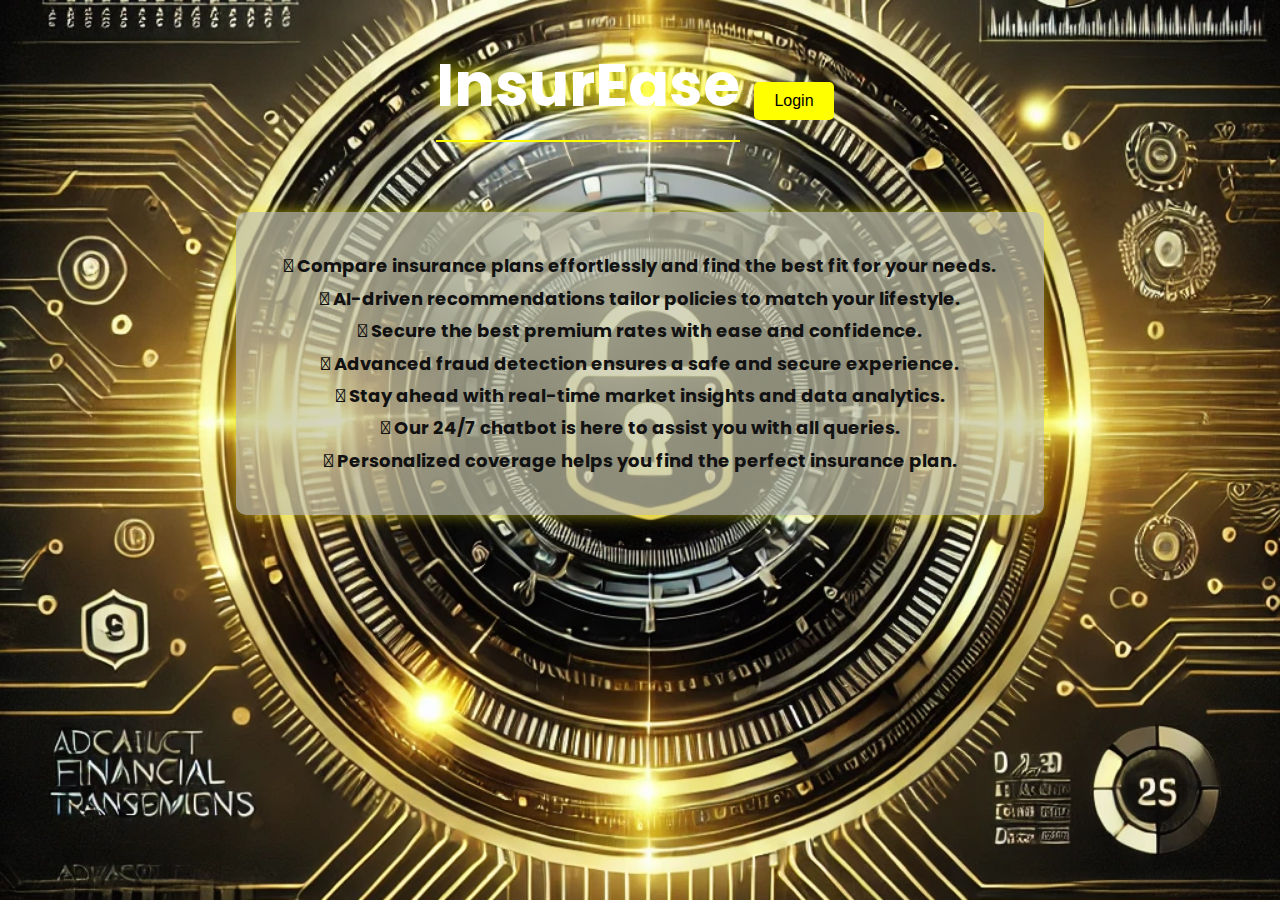
<file: index.html>
<!DOCTYPE html>
<html lang="en">
<head>
    <meta charset="UTF-8">
    <meta name="viewport" content="width=device-width, initial-scale=1.0">
    <title>InsurEase - Login</title>
    <link rel="stylesheet" href="style.css">
    <link href="https://fonts.googleapis.com/css2?family=Poppins:wght@300;400;600&display=swap" rel="stylesheet">
</head>
<body class="login-body">
    <div class="login-container">
        <h1 class="glow">InsurEase</h1>
        <button onclick="location.href='home.html'" class="login-btn">Login</button>
        
        <div class="insights-container">
            <p>
                <span>𖣐 Compare insurance plans</span> effortlessly and find the best fit for your needs. <br>
                <span>𖣐 AI-driven recommendations</span> tailor policies to match your lifestyle.<br> 
                <span>𖣐 Secure the best premium rates</span> with ease and confidence.<br> 
                <span>𖣐 Advanced fraud detection</span> ensures a safe and secure experience.<br> 
                <span>𖣐 Stay ahead</span> with real-time market insights and data analytics.<br> 
                <span>𖣐 Our 24/7 chatbot</span> is here to assist you with all queries.<br> 
                <span>𖣐 Personalized coverage</span> helps you find the perfect insurance plan.
                
            </p>
        </div>
    </div>
</body>
</html>
</file>
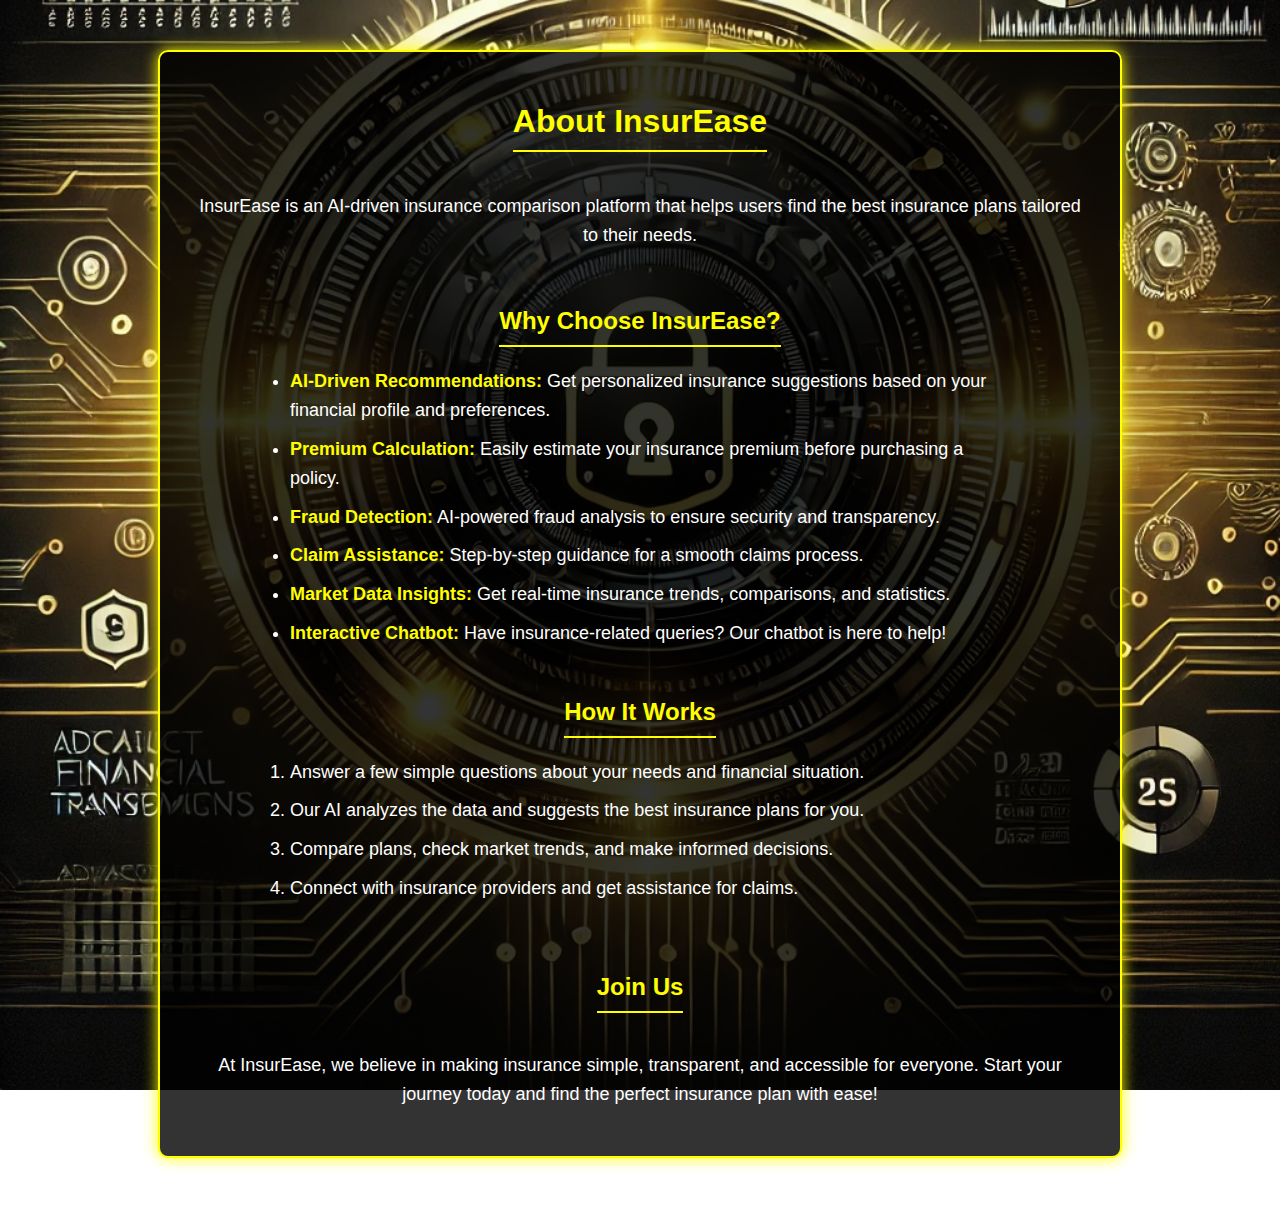
<file: about.html>
<!DOCTYPE html>
<html lang="en">
<head>
    <meta charset="UTF-8">
    <meta name="viewport" content="width=device-width, initial-scale=1.0">
    <title>About InsurEase</title>
    <link rel="stylesheet" href="style.css">
</head>
<body class="about-body">
    <div class="about-container">
        <h1>About InsurEase</h1>
        <p>InsurEase is an AI-driven insurance comparison platform that helps users find the best insurance plans tailored to their needs.</p>
        
        <h2>Why Choose InsurEase?</h2>
        <ul>
            <li><strong>AI-Driven Recommendations:</strong> Get personalized insurance suggestions based on your financial profile and preferences.</li>
            <li><strong>Premium Calculation:</strong> Easily estimate your insurance premium before purchasing a policy.</li>
            <li><strong>Fraud Detection:</strong> AI-powered fraud analysis to ensure security and transparency.</li>
            <li><strong>Claim Assistance:</strong> Step-by-step guidance for a smooth claims process.</li>
            <li><strong>Market Data Insights:</strong> Get real-time insurance trends, comparisons, and statistics.</li>
            <li><strong>Interactive Chatbot:</strong> Have insurance-related queries? Our chatbot is here to help!</li>
        </ul>

        <h2>How It Works</h2>
        <ol>
            <li>Answer a few simple questions about your needs and financial situation.</li>
            <li>Our AI analyzes the data and suggests the best insurance plans for you.</li>
            <li>Compare plans, check market trends, and make informed decisions.</li>
            <li>Connect with insurance providers and get assistance for claims.</li>
        </ol>

        <h2>Join Us</h2>
        <p>At InsurEase, we believe in making insurance simple, transparent, and accessible for everyone. Start your journey today and find the perfect insurance plan with ease!</p>
    </div>
</body>
</html>
</file>
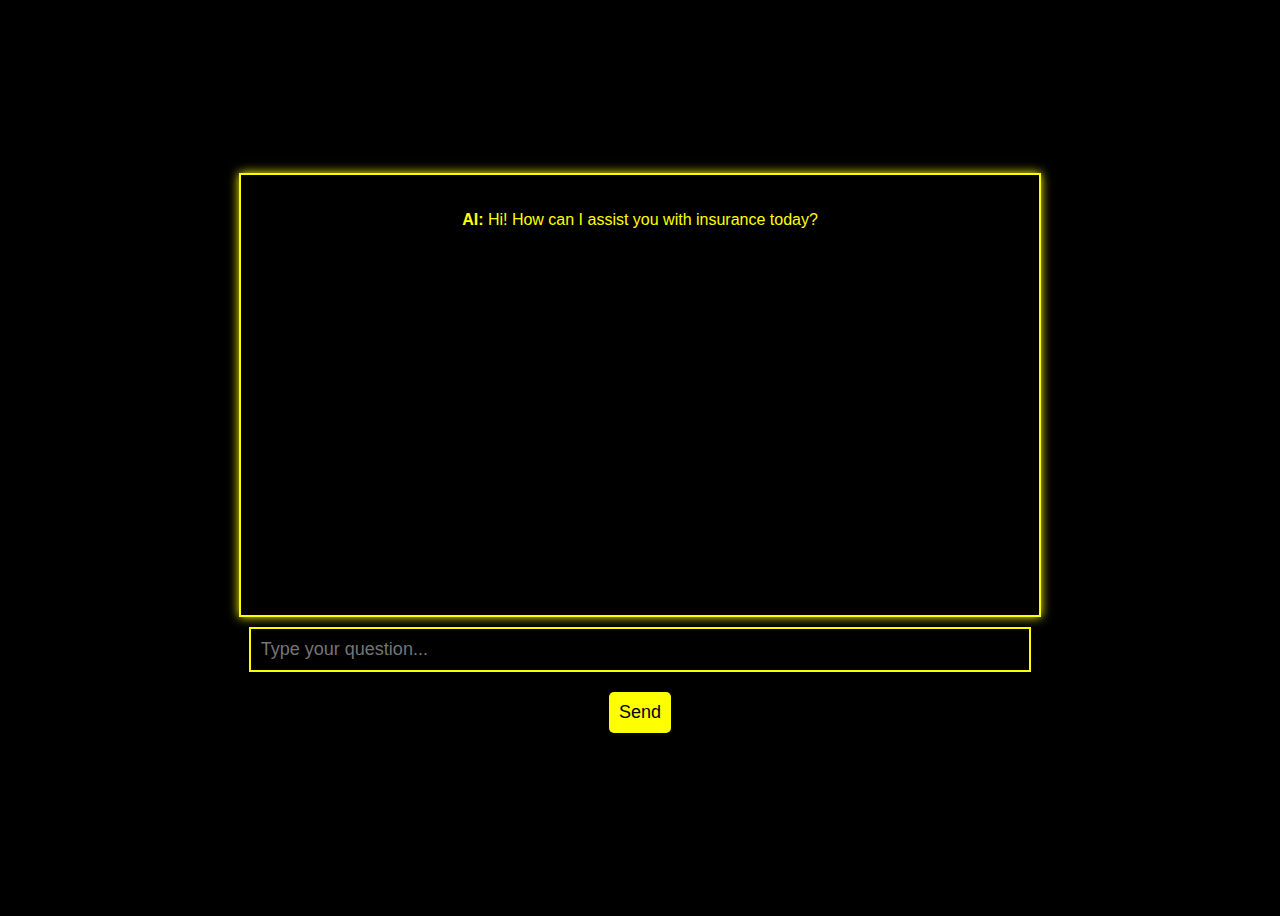
<file: chatbot.html>
<!DOCTYPE html>
<html lang="en">
<head>
    <meta charset="UTF-8">
    <meta name="viewport" content="width=device-width, initial-scale=1.0">
    <title>Chatbot</title>
    <link rel="stylesheet" href="style.css">
</head>
<body>
    <div class="chat-container">
        <div class="chat-box" id="chatBox">
            <p><strong>AI:</strong> Hi! How can I assist you with insurance today?</p>
        </div>
        <input type="text" id="userInput" class="chat-input" placeholder="Type your question...">
        <button onclick="sendMessage()" class="chat-send">Send</button>
    </div>
    <script src="chatbot.js"></script>
</body>
</html>
</file>
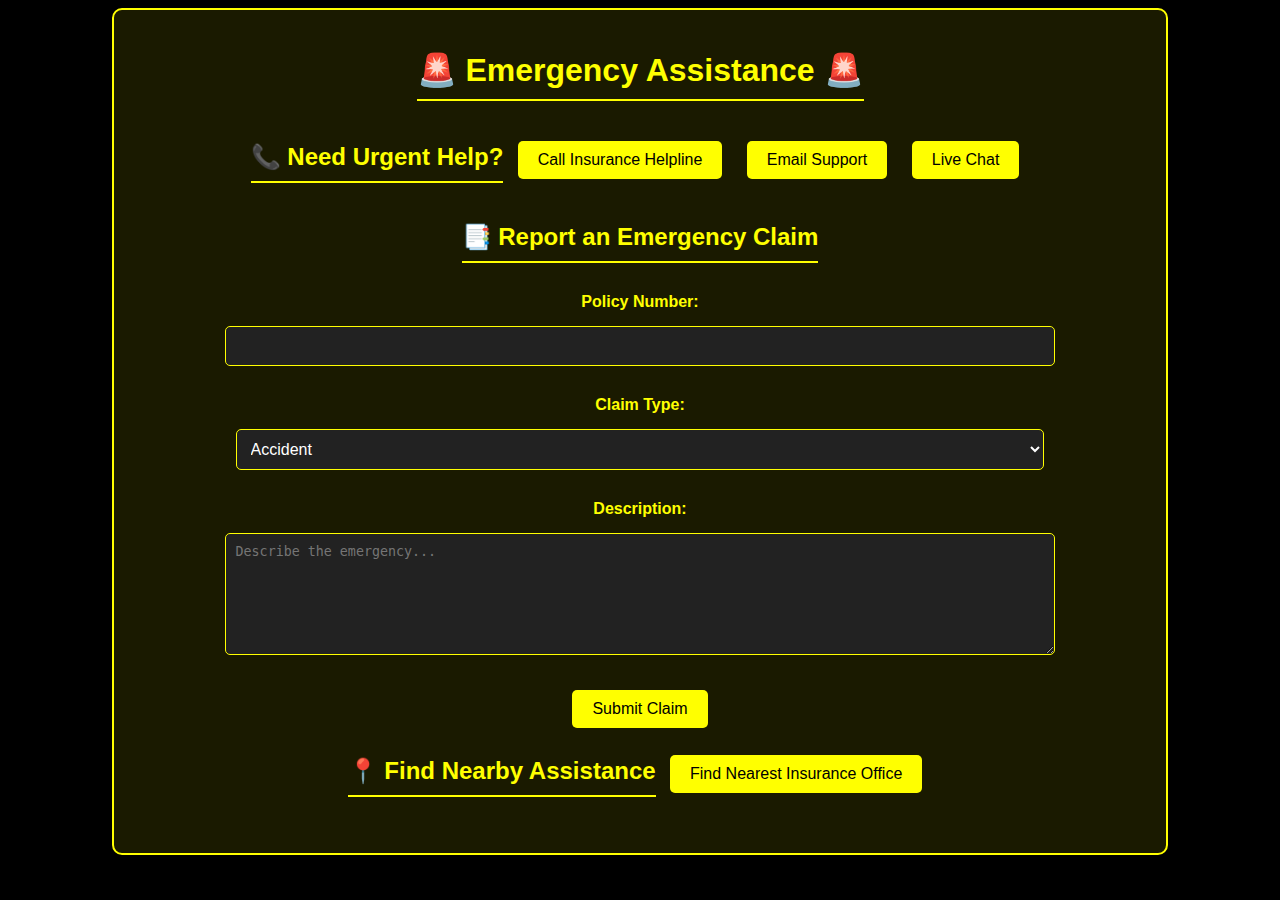
<file: emergency-assistance.html>
<!DOCTYPE html>
<html lang="en">
<head>
    <meta charset="UTF-8">
    <meta name="viewport" content="width=device-width, initial-scale=1.0">
    <title>Emergency Assistance</title>
    <link rel="stylesheet" href="style.css">
</head>
<body>
    <div class="container">
        <h1>🚨 Emergency Assistance 🚨</h1>

        <!-- Quick Contact Section -->
        <div class="emergency-contacts">
            <h2>📞 Need Urgent Help?</h2>
            <button onclick="callSupport()">Call Insurance Helpline</button>
            <button onclick="emailSupport()">Email Support</button>
            <button onclick="startChat()">Live Chat</button>
        </div>

        <!-- Claim Assistance Section -->
        <div class="claim-assistance">
            <h2>📑 Report an Emergency Claim</h2>
            <form id="claim-form">
                <label for="policy-number">Policy Number:</label>
                <input type="text" id="policy-number" required>

                <label for="claim-type">Claim Type:</label>
                <select id="claim-type">
                    <option value="accident">Accident</option>
                    <option value="hospitalization">Hospitalization</option>
                    <option value="theft">Theft</option>
                    <option value="other">Other</option>
                </select>

                <label for="description">Description:</label>
                <textarea id="description" placeholder="Describe the emergency..." required></textarea>

                <button type="submit">Submit Claim</button>
            </form>
        </div>

        <!-- Location-Based Help -->
        <div class="location-help">
            <h2>📍 Find Nearby Assistance</h2>
            <button onclick="getLocation()">Find Nearest Insurance Office</button>
            <p id="location-result"></p>
        </div>
    </div>

    <script src="emergency-assistance.js"></script>
</body>
</html>
</file>
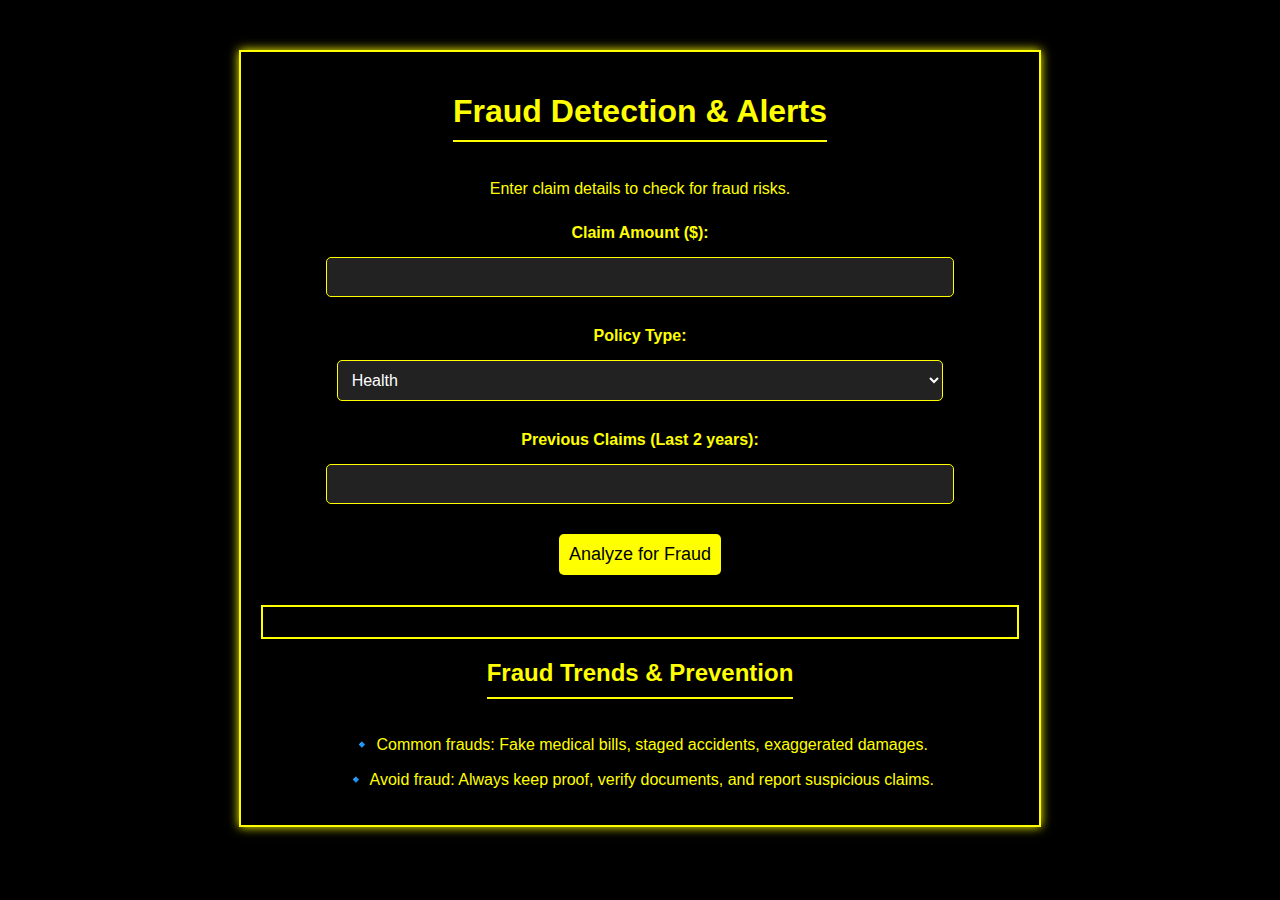
<file: fraud.html>
<!DOCTYPE html>
<html lang="en">
<head>
    <meta charset="UTF-8">
    <meta name="viewport" content="width=device-width, initial-scale=1.0">
    <title>Fraud Detection</title>
    <link rel="stylesheet" href="style.css">
</head>
<body>
    <div class="fraud-container">
        <h1>Fraud Detection & Alerts</h1>
        <p>Enter claim details to check for fraud risks.</p>

        <form id="fraudForm">
            <label for="claimAmount">Claim Amount ($):</label>
            <input type="number" id="claimAmount" required>

            <label for="policyType">Policy Type:</label>
            <select id="policyType">
                <option value="health">Health</option>
                <option value="auto">Auto</option>
                <option value="life">Life</option>
                <option value="home">Home</option>
            </select>

            <label for="claimHistory">Previous Claims (Last 2 years):</label>
            <input type="number" id="claimHistory" required>

            <button type="submit" class="detect-btn">Analyze for Fraud</button>
        </form>

        <div id="fraudResult" class="result-box"></div>

        <h2>Fraud Trends & Prevention</h2>
        <p>🔹 Common frauds: Fake medical bills, staged accidents, exaggerated damages.</p>
        <p>🔹 Avoid fraud: Always keep proof, verify documents, and report suspicious claims.</p>
    </div>

    <script src="fraud.js"></script>
</body>
</html>
</file>
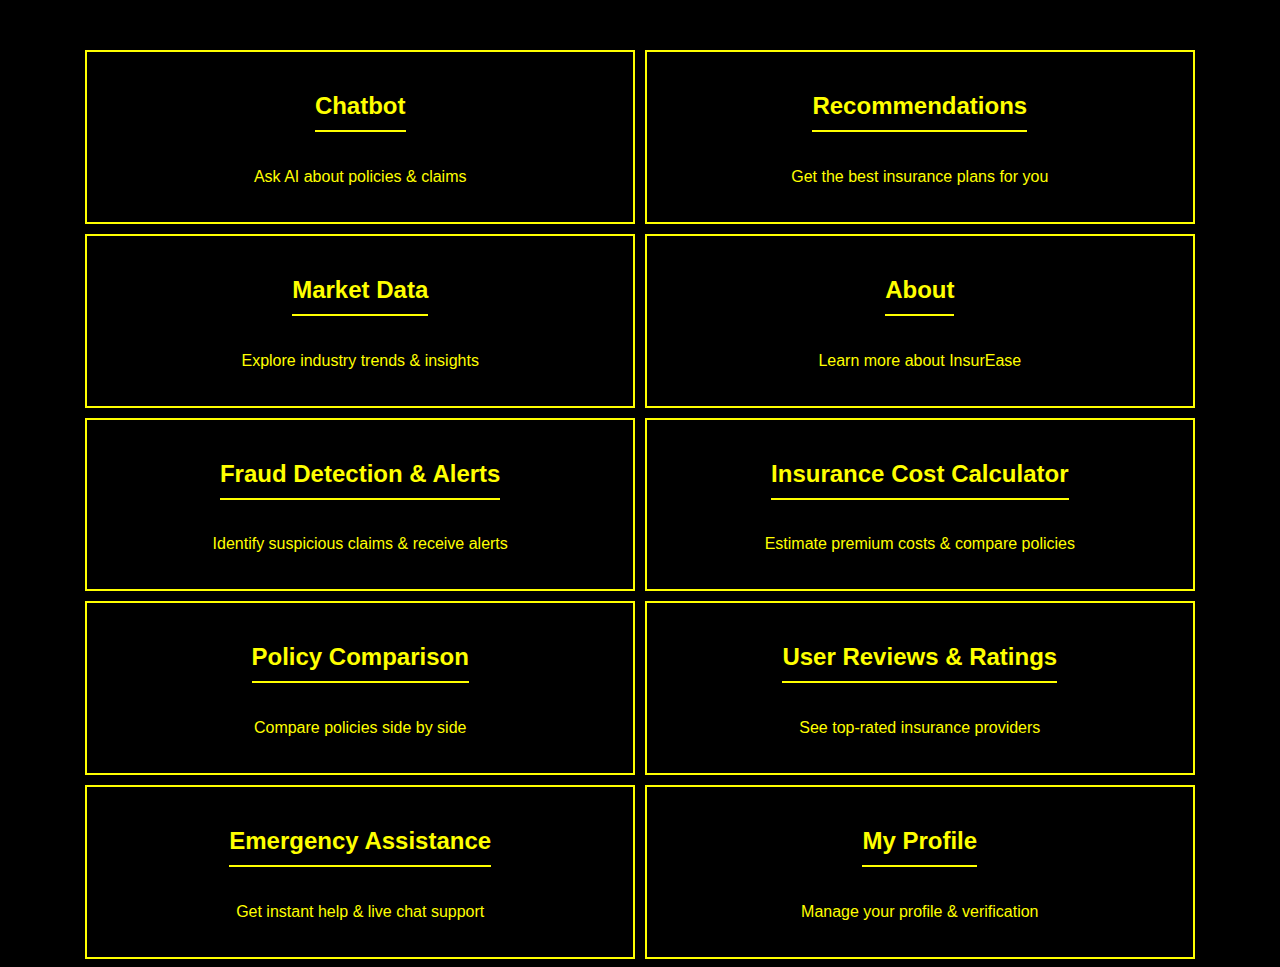
<file: home.html>
<!DOCTYPE html>
<html lang="en">
<head>
    <meta charset="UTF-8">
    <meta name="viewport" content="width=device-width, initial-scale=1.0">
    <title>InsurEase - Home</title>
    <link rel="stylesheet" href="style.css">
</head>
<body>
    <div class="home-container">
        <div class="option" onclick="location.href='chatbot.html'">
            <h2>Chatbot</h2>
            <p>Ask AI about policies & claims</p>
        </div>
        <div class="option" onclick="location.href='recommendations.html'">
            <h2>Recommendations</h2>
            <p>Get the best insurance plans for you</p>
        </div>
        <div class="option" onclick="location.href='marketdata.html'">
            <h2>Market Data</h2>
            <p>Explore industry trends & insights</p>
        </div>
        <div class="option" onclick="location.href='about.html'">
            <h2>About</h2>
            <p>Learn more about InsurEase</p>
        </div>
        <div class="option" onclick="location.href='fraud.html'">
            <h2>Fraud Detection & Alerts</h2>
            <p>Identify suspicious claims & receive alerts</p>
        </div>
        <div class="option" onclick="location.href='insurance-calculator.html'">
            <h2>Insurance Cost Calculator</h2>
            <p>Estimate premium costs & compare policies</p>
        </div>
        <div class="option" onclick="location.href='policy-comparison.html'">
            <h2>Policy Comparison</h2>
            <p>Compare policies side by side</p>
        </div>
        <div class="option" onclick="location.href='reviews.html'">
            <h2>User Reviews & Ratings</h2>
            <p>See top-rated insurance providers</p>
        </div>
        <div class="option" onclick="location.href='emergency-assistance.html'">
            <h2>Emergency Assistance</h2>
            <p>Get instant help & live chat support</p>
        </div>
        <div class="option" onclick="location.href='myprofile.html'">
            <h2>My Profile</h2>
            <p>Manage your profile & verification</p>
        </div>
    </div>
</body>
</html>
</file>
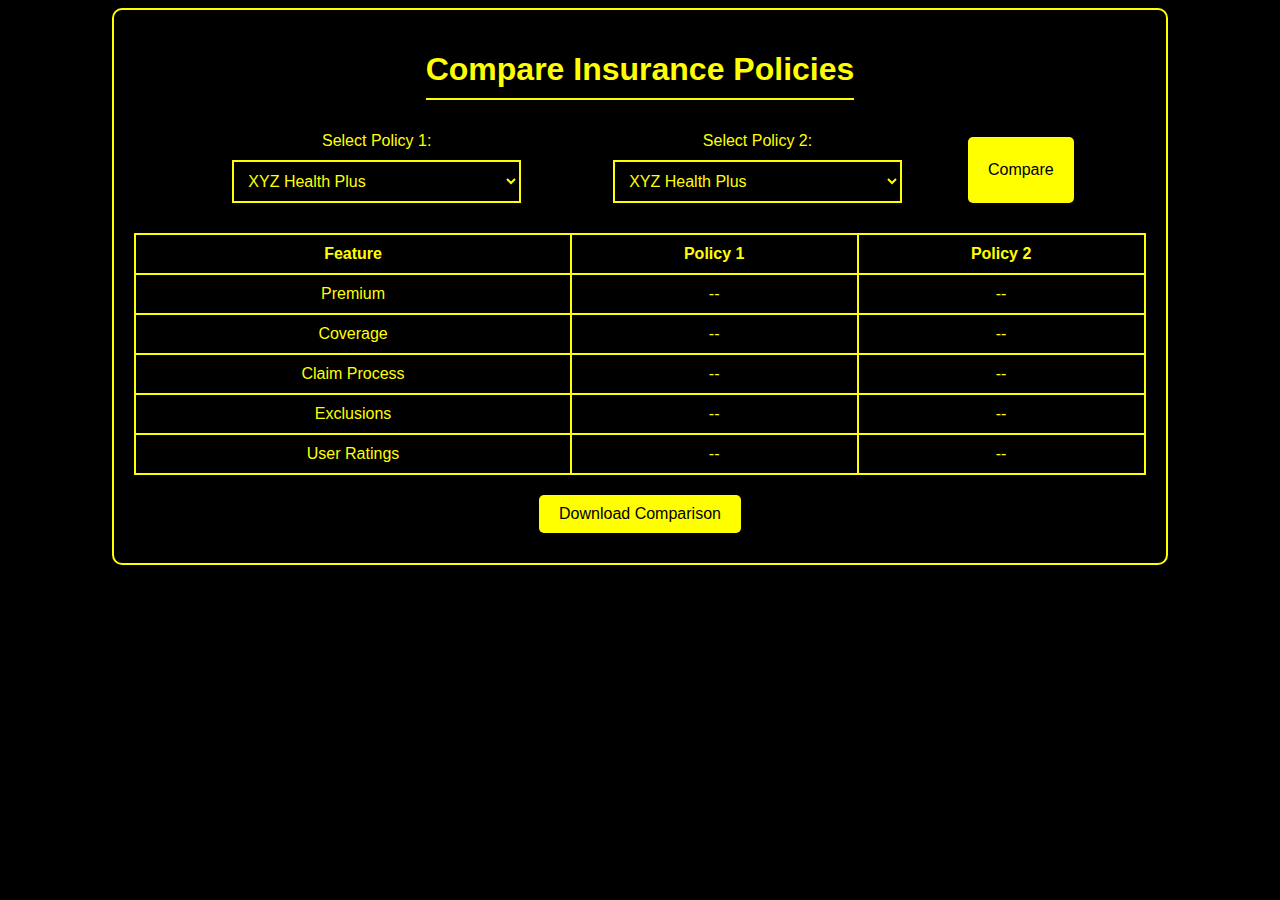
<file: policy-comparison.html>
<!DOCTYPE html>
<html lang="en">
<head>
    <meta charset="UTF-8">
    <meta name="viewport" content="width=device-width, initial-scale=1.0">
    <title>Policy Comparison</title>
    <link rel="stylesheet" href="style.css">
    <script src="policy-comparison.js" defer></script>
</head>
<body>
    <div class="comparison-container">
        <h1>Compare Insurance Policies</h1>

        <!-- Dropdown to select policies -->
        <div class="dropdowns">
            <label>Select Policy 1:
                <select id="policy1"></select>
            </label>
            <label>Select Policy 2:
                <select id="policy2"></select>
            </label>
            <button id="compare-btn">Compare</button>
        </div>

        <!-- Comparison Table -->
        <table class="comparison-table">
            <thead>
                <tr>
                    <th>Feature</th>
                    <th id="policy1-name">Policy 1</th>
                    <th id="policy2-name">Policy 2</th>
                </tr>
            </thead>
            <tbody id="comparison-results">
                <tr><td>Premium</td><td>--</td><td>--</td></tr>
                <tr><td>Coverage</td><td>--</td><td>--</td></tr>
                <tr><td>Claim Process</td><td>--</td><td>--</td></tr>
                <tr><td>Exclusions</td><td>--</td><td>--</td></tr>
                <tr><td>User Ratings</td><td>--</td><td>--</td></tr>
            </tbody>
        </table>

        <button id="download-btn">Download Comparison</button>
    </div>
</body>
</html>
</file>
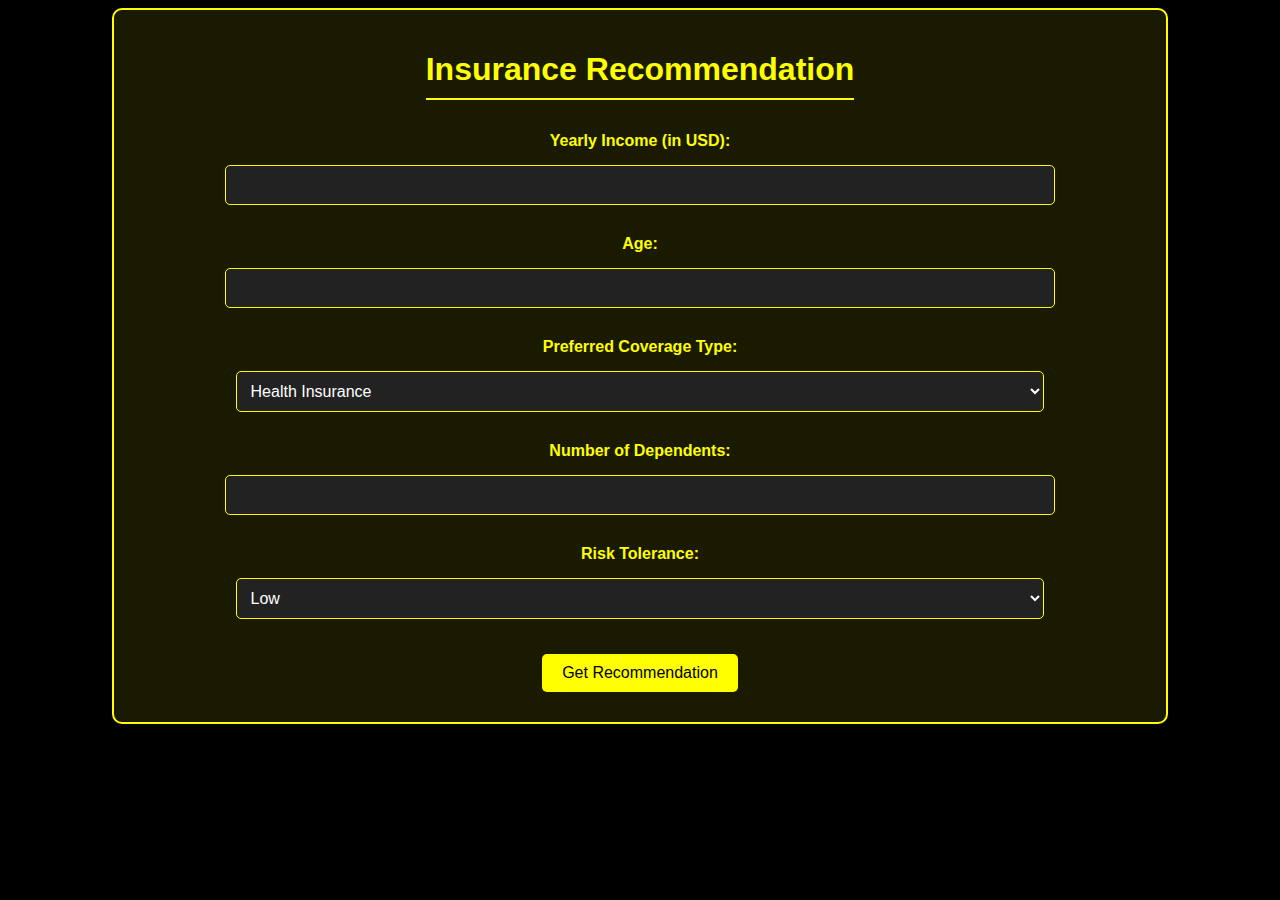
<file: recommendations.html>
<!DOCTYPE html>
<html lang="en">
<head>
    <meta charset="UTF-8">
    <meta name="viewport" content="width=device-width, initial-scale=1.0">
    <title>Insurance Recommendations</title>
    <link rel="stylesheet" href="style.css">
</head>
<body>
    <div class="container">
        <h1>Insurance Recommendation</h1>
        <form id="recommendation-form">
            <label for="income">Yearly Income (in USD):</label>
            <input type="number" id="income" name="income" required>

            <label for="age">Age:</label>
            <input type="number" id="age" name="age" required>

            <label for="coverage">Preferred Coverage Type:</label>
            <select id="coverage" name="coverage">
                <option value="health">Health Insurance</option>
                <option value="life">Life Insurance</option>
                <option value="vehicle">Vehicle Insurance</option>
                <option value="property">Property Insurance</option>
            </select>

            <label for="dependents">Number of Dependents:</label>
            <input type="number" id="dependents" name="dependents" required>

            <label for="risk">Risk Tolerance:</label>
            <select id="risk" name="risk">
                <option value="low">Low</option>
                <option value="medium">Medium</option>
                <option value="high">High</option>
            </select>

            <button type="button" onclick="recommendInsurance()">Get Recommendation</button>
        </form>

        <div id="recommendation-result"></div>
    </div>
    <script src="recommendations.js"></script>
</body>
</html>
</file>
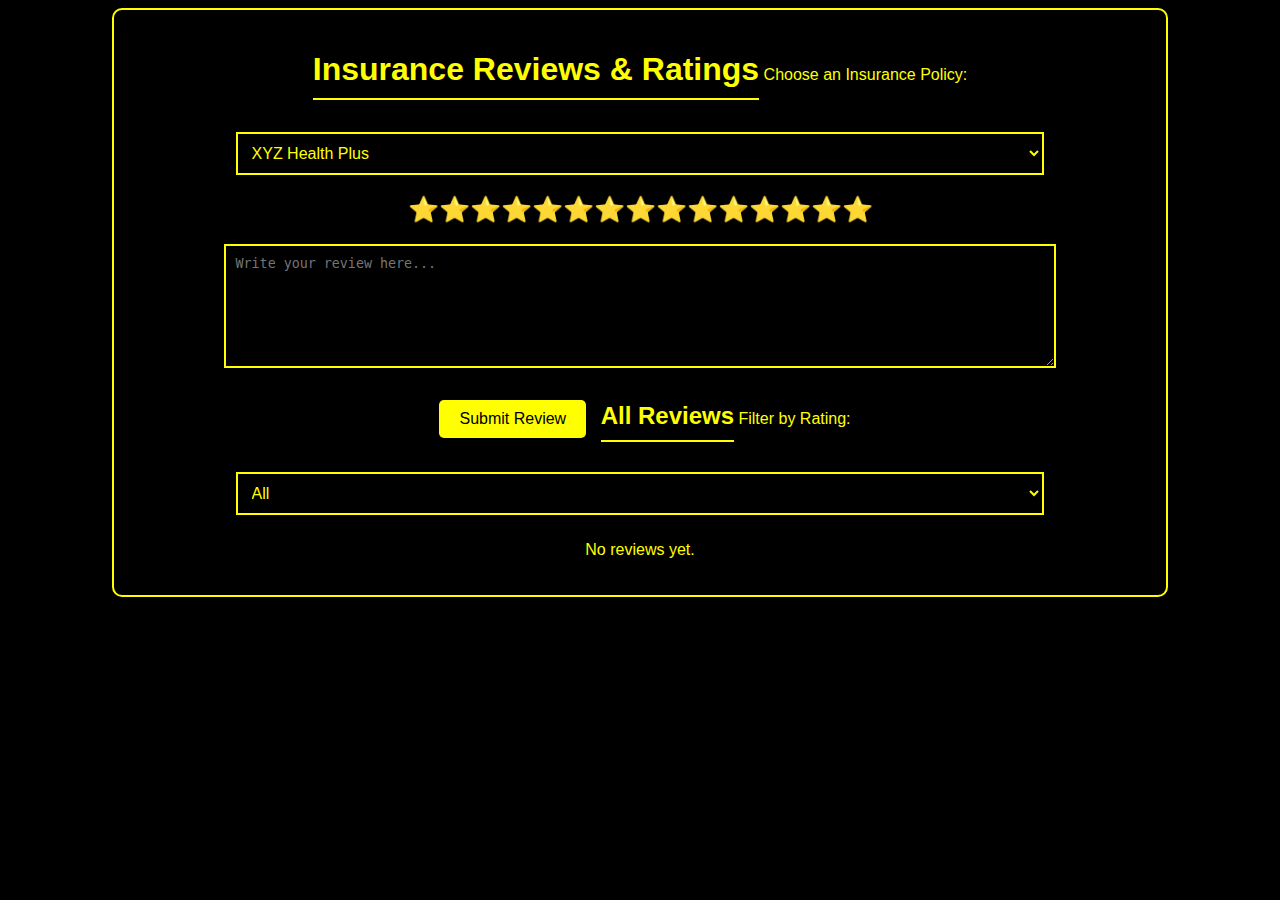
<file: reviews.html>
<!DOCTYPE html>
<html lang="en">
<head>
    <meta charset="UTF-8">
    <meta name="viewport" content="width=device-width, initial-scale=1.0">
    <title>User Reviews & Ratings</title>
    <link rel="stylesheet" href="style.css">
    <script src="reviews.js" defer></script>
</head>
<body>
    <div class="review-container">
        <h1>Insurance Reviews & Ratings</h1>

        <!-- Select Insurance Policy -->
        <label for="policy-select">Choose an Insurance Policy:</label>
        <select id="policy-select">
            <option value="XYZ Health Plus">XYZ Health Plus</option>
            <option value="SecureLife Plan">SecureLife Plan</option>
            <option value="ABC Gold Plan">ABC Gold Plan</option>
        </select>

        <!-- Star Rating -->
        <div class="star-rating">
            <span data-value="1">⭐</span>
            <span data-value="2">⭐⭐</span>
            <span data-value="3">⭐⭐⭐</span>
            <span data-value="4">⭐⭐⭐⭐</span>
            <span data-value="5">⭐⭐⭐⭐⭐</span>
        </div>

        <!-- Review Input -->
        <textarea id="review-text" placeholder="Write your review here..."></textarea>
        <button id="submit-review">Submit Review</button>

        <!-- Filter Reviews -->
        <h2>All Reviews</h2>
        <label for="filter-rating">Filter by Rating:</label>
        <select id="filter-rating">
            <option value="all">All</option>
            <option value="5">5 Stars</option>
            <option value="4">4 Stars</option>
            <option value="3">3 Stars</option>
            <option value="2">2 Stars</option>
            <option value="1">1 Star</option>
        </select>

        <!-- Reviews List -->
        <div id="reviews-list"></div>
    </div>
</body>
</html>
</file>
<file: style.css>
/* General Black & Yellow Theme */
body {
    background-color: black;
    color: yellow;
    font-family: Arial, sans-serif;
    text-align: center;
}

/* Login Page Styling */
.login-body {
    background: url('assets/image1.jpg') no-repeat center center fixed;
    background-size: cover;
    font-family: 'Poppins', sans-serif;
    color: white;
    margin: 0;
    padding: 0;
}


.glow {
    font-size: 60px;
    font-weight: bold;
    text-shadow: 0px 0px 20px yellow;
}

/* Login Button Fix */
#login-btn {
    background-color: black;
    border: 2px solid yellow;
    color: yellow;
    font-size: 18px;
    padding: 10px 20px;
    border-radius: 5px;
    cursor: pointer;
    transition: all 0.3s ease-in-out;
}

/* Hover Effect */
#login-btn:hover {
    background-color: yellow;
    color: black;
    box-shadow: 0 0 15px yellow;
}


/* Insights Section */
.insights-container {
    max-width: 60%;
    margin: 30px auto;
    text-align: center;
    font-size: 18px;
    font-weight: bold;
    color: rgb(18, 18, 18);
    font-family: "Poppins", sans-serif;
    line-height: 1.8;
    padding: 20px;
    background: rgba(195, 195, 170, 0.7);
    border-radius: 10px;
    box-shadow: 0 0 15px rgba(255, 255, 0, 0.5);
    transition: all 0.3s ease-in-out;
}

/* Insights Text Highlight */
.insights-container span {
    font-weight: bold;
    color: #111111;
    transition: all 0.3s ease-in-out;
}

/* Hover Effect */
.insights-container span:hover {
    text-shadow: 0 0 10px yellow;
    transform: scale(1.05);
}



/* Home Page Styling */
.home-container {
    display: flex;
    flex-wrap: wrap;
    justify-content: center;
    gap: 10px;
    margin-top: 50px;
}

.option {
    background: black;
    border: 2px solid yellow;
    padding: 20px;
    width: 40%;
    cursor: pointer;
    transition: 0.3s;
}

.option:hover {
    box-shadow: 0px 0px 10px yellow;
}

/* Chatbot Styling */
.chat-container {
    display: flex;
    flex-direction: column;
    align-items: center;
    justify-content: center;
    height: 100vh;
}

.chat-box {
    width: 60%;
    height: 400px;
    overflow-y: auto;
    border: 2px solid yellow;
    padding: 20px;
    background: black;
    box-shadow: 0px 0px 10px yellow;
}

.chat-input {
    width: 60%;
    padding: 10px;
    font-size: 18px;
    background: black;
    border: 2px solid yellow;
    color: yellow;
}

.chat-input:hover {
    box-shadow: 0px 0px 10px yellow;
}

.chat-send {
    background: yellow;
    padding: 10px;
    font-size: 18px;
    border: none;
    cursor: pointer;
    margin-top: 10px;
    transition: 0.3s;
}

.chat-send:hover {
    background: black;
    color: yellow;
    border: 2px solid yellow;
    box-shadow: 0px 0px 10px yellow;
}

/* Recommendations Page Styling */
.container {
    width: 80%;
    margin: auto;
    padding: 20px;
    border: 2px solid yellow;
    border-radius: 10px;
    background-color: rgba(255, 255, 0, 0.1);
}

form {
    display: flex;
    flex-direction: column;
    align-items: center;
}

label {
    margin-top: 10px;
}

input, select {
    width: 50%;
    padding: 10px;
    margin-top: 5px;
    background: black;
    border: 2px solid yellow;
    color: yellow;
}

button {
    background-color: black;
    color: yellow;
    border: 2px solid yellow;
    padding: 10px 20px;
    font-size: 16px;
    cursor: pointer;
    transition: 0.3s;
    border-radius: 5px;
    margin-top: 15px;
}

button:hover {
    box-shadow: 0px 0px 15px yellow;
}

/* Market Data Page Styling */
.chart-container {
    width: 50%;
    max-width: 500px;
    margin: 20px auto;
    padding: 20px;
    background-color: black;
    border: 2px solid yellow;
    border-radius: 10px;
    text-align: center;
    box-shadow: 0px 0px 10px rgba(255, 255, 0, 0.5);
}

/* Download Button */
.download-btn {
    background: yellow;
    padding: 10px;
    font-size: 18px;
    border: none;
    cursor: pointer;
    margin-top: 10px;
    transition: 0.3s;
}

.download-btn:hover {
    background: black;
    color: yellow;
    border: 2px solid yellow;
    box-shadow: 0px 0px 10px yellow;
}
.market-container {
    text-align: center;
    margin-top: 50px;
}

.market-container h1 {
    color: yellow;
    font-size: 40px;
    text-shadow: 0px 0px 10px yellow;
}

.chart-container {
    display: flex;
    justify-content: center;
    align-items: center;
    gap: 30px;
    margin-top: 20px;
}

.chart-box {
    background: black;
    border: 2px solid yellow;
    padding: 15px;
    box-shadow: 0px 0px 10px yellow;
    border-radius: 10px;
}

canvas {
    background: black;
    border-radius: 10px;
}

.download-btn {
    background: yellow;
    color: black;
    padding: 10px 20px;
    font-size: 18px;
    border: none;
    cursor: pointer;
    margin-top: 20px;
}

.download-btn:hover {
    background: black;
    color: yellow;
    border: 2px solid yellow;
    box-shadow: 0px 0px 10px yellow;
}
.fraud-container {
    text-align: center;
    background-color: black;
    color: yellow;
    padding: 20px;
    border: 2px solid yellow;
    width: 60%;
    margin: auto;
    margin-top: 50px;
    box-shadow: 0px 0px 10px yellow;
}

form {
    display: flex;
    flex-direction: column;
    align-items: center;
    gap: 10px;
}

input, select {
    padding: 10px;
    font-size: 16px;
    width: 50%;
    border: 2px solid yellow;
    background-color: black;
    color: yellow;
}

.detect-btn {
    background: yellow;
    color: black;
    padding: 10px;
    font-size: 18px;
    border: none;
    cursor: pointer;
    margin-top: 10px;
}

.detect-btn:hover {
    background: black;
    color: yellow;
    border: 2px solid yellow;
    box-shadow: 0px 0px 10px yellow;
}

.result-box {
    margin-top: 20px;
    padding: 15px;
    font-size: 18px;
    border: 2px solid yellow;
}
.calculator-container {
    background-color: black;
    color: yellow;
    text-align: center;
    padding: 20px;
    width: 80%;
    margin: auto;
    border: 2px solid yellow;
    border-radius: 10px;
}

input, select {
    width: 80%;
    padding: 10px;
    margin: 5px;
    background: black;
    color: yellow;
    border: 2px solid yellow;
}

button {
    background: yellow;
    color: black;
    padding: 10px;
    font-size: 18px;
    border: none;
    cursor: pointer;
    margin-top: 10px;
}

button:hover {
    background: black;
    color: yellow;
    border: 2px solid yellow;
}

.policy-table {
    width: 100%;
    margin-top: 20px;
    border-collapse: collapse;
}

.policy-table th, .policy-table td {
    border: 2px solid yellow;
    padding: 10px;
    text-align: center;
}

.apply-btn {
    background: yellow;
    padding: 5px 10px;
    border: none;
    text-decoration: none;
    color: black;
}

.apply-btn:hover {
    background: black;
    color: yellow;
    border: 2px solid yellow;
}
.comparison-container {
    background-color: black;
    color: yellow;
    text-align: center;
    padding: 20px;
    width: 80%;
    margin: auto;
    border: 2px solid yellow;
    border-radius: 10px;
}

.dropdowns {
    display: flex;
    justify-content: center;
    gap: 20px;
    margin-bottom: 20px;
}

select, button {
    padding: 10px;
    border: 2px solid yellow;
    background: black;
    color: yellow;
    cursor: pointer;
}

button:hover {
    background: yellow;
    color: black;
}

.comparison-table {
    width: 100%;
    margin-top: 20px;
    border-collapse: collapse;
}

.comparison-table th, .comparison-table td {
    border: 2px solid yellow;
    padding: 10px;
    text-align: center;
}

#download-btn {
    margin-top: 20px;
    padding: 10px 20px;
}
.review-container {
    background-color: black;
    color: yellow;
    text-align: center;
    padding: 20px;
    width: 80%;
    margin: auto;
    border: 2px solid yellow;
    border-radius: 10px;
}

.star-rating {
    display: flex;
    justify-content: center;
    margin: 10px 0;
}

.star-rating span {
    font-size: 25px;
    cursor: pointer;
    color: white;
    transition: 0.3s;
}

.star-rating span:hover {
    color: yellow;
}

textarea {
    width: 80%;
    height: 100px;
    background: black;
    color: yellow;
    border: 2px solid yellow;
    padding: 10px;
    margin-top: 10px;
}

button {
    padding: 10px 20px;
    background: black;
    color: yellow;
    border: 2px solid yellow;
    cursor: pointer;
    transition: 0.3s;
}

button:hover {
    background: yellow;
    color: black;
}

.review-item {
    background: black;
    border: 2px solid yellow;
    padding: 15px;
    margin: 10px auto;
    width: 70%;
    text-align: left;
}

select {
    background: black;
    color: yellow;
    border: 2px solid yellow;
    padding: 5px;
}
.container {
    text-align: center;
    color: yellow;
    padding: 20px;
}

h1, h2 {
    border-bottom: 2px solid yellow;
    padding-bottom: 10px;
    display: inline-block;
}

button {
    background-color: black;
    color: yellow;
    border: 2px solid yellow;
    padding: 10px;
    margin: 10px;
    font-size: 16px;
    cursor: pointer;
}

button:hover {
    background-color: yellow;
    color: black;
}

textarea, input, select {
    width: 80%;
    padding: 10px;
    margin: 10px;
    background: black;
    color: yellow;
    border: 2px solid yellow;
}

#location-result {
    margin-top: 10px;
    font-size: 16px;
}
/* ABOUT PAGE STYLING */
.about-body {
    background: url('assets/image1.jpg') no-repeat center center fixed;
    background-size: cover;
    font-family: 'Poppins', sans-serif;
    color: white;
    margin: 0;
    padding: 0;
    text-align: center;
}

/* About Page Content Box */
.about-container {
    width: 80%;
    max-width: 900px;
    margin: 50px auto;
    padding: 30px;
    background: rgba(0, 0, 0, 0.8);
    border: 2px solid yellow;
    border-radius: 10px;
    box-shadow: 0px 0px 15px yellow;
}

/* Headings */
.about-container h1, 
.about-container h2 {
    color: yellow;
}

/* Text Styling */
.about-container p {
    font-size: 18px;
    line-height: 1.6;
}

/* Lists Styling */
.about-container ul, 
.about-container ol {
    text-align: left;
    display: inline-block;
}

/* List Items */
.about-container ul li, 
.about-container ol li {
    font-size: 18px;
    line-height: 1.6;
    margin-bottom: 10px;
}

/* Bold Text */
.about-container strong {
    color: yellow;
}
/* Ensure headings and lists align properly */
.about-container h2 {
    text-align: center; /* Centers all h2 headings */
    margin-top: 40px; /* Adds spacing above the headings */
}

/* Align unordered and ordered lists */
.about-container ul,
.about-container ol {
    text-align: left;
    display: block;
    margin: 0 auto;
    padding-left: 20px; /* Ensures a uniform left padding */
    max-width: 80%;
}

/* Ensure consistent spacing between list items */
.about-container li {
    margin-bottom: 10px;
}

/* Fix spacing between 'How It Works' and 'Join Us' */
.about-container ol {
    margin-bottom: 30px; /* Adds space below the ordered list */
}
.profile-body {
    background: black;
    color: white;
    font-family: 'Poppins', sans-serif;
    text-align: center;
}

.profile-container {
    width: 50%;
    margin: 50px auto;
    padding: 20px;
    background: #111;
    border: 2px solid yellow;
    border-radius: 10px;
    box-shadow: 0 0 10px yellow;
}

.profile-card {
    text-align: center;
    margin-bottom: 20px;
}

.profile-card img {
    width: 120px;
    height: 120px;
    border-radius: 50%;
    cursor: pointer;
    border: 2px solid yellow;
}

#profile-pic {
    display: none;
}

.pending {
    color: orange;
    font-weight: bold;
}

form {
    display: flex;
    flex-direction: column;
    align-items: center;
}

form label {
    font-weight: bold;
    margin-top: 10px;
}

form input, form textarea, form select {
    width: 80%;
    padding: 10px;
    margin-top: 5px;
    background: #222;
    color: white;
    border: 1px solid yellow;
    border-radius: 5px;
}

button {
    background: yellow;
    color: black;
    padding: 10px 20px;
    margin-top: 15px;
    border: none;
    cursor: pointer;
    font-size: 16px;
    border-radius: 5px;
}

button:hover {
    background: #ffcc00;
}
</file>
